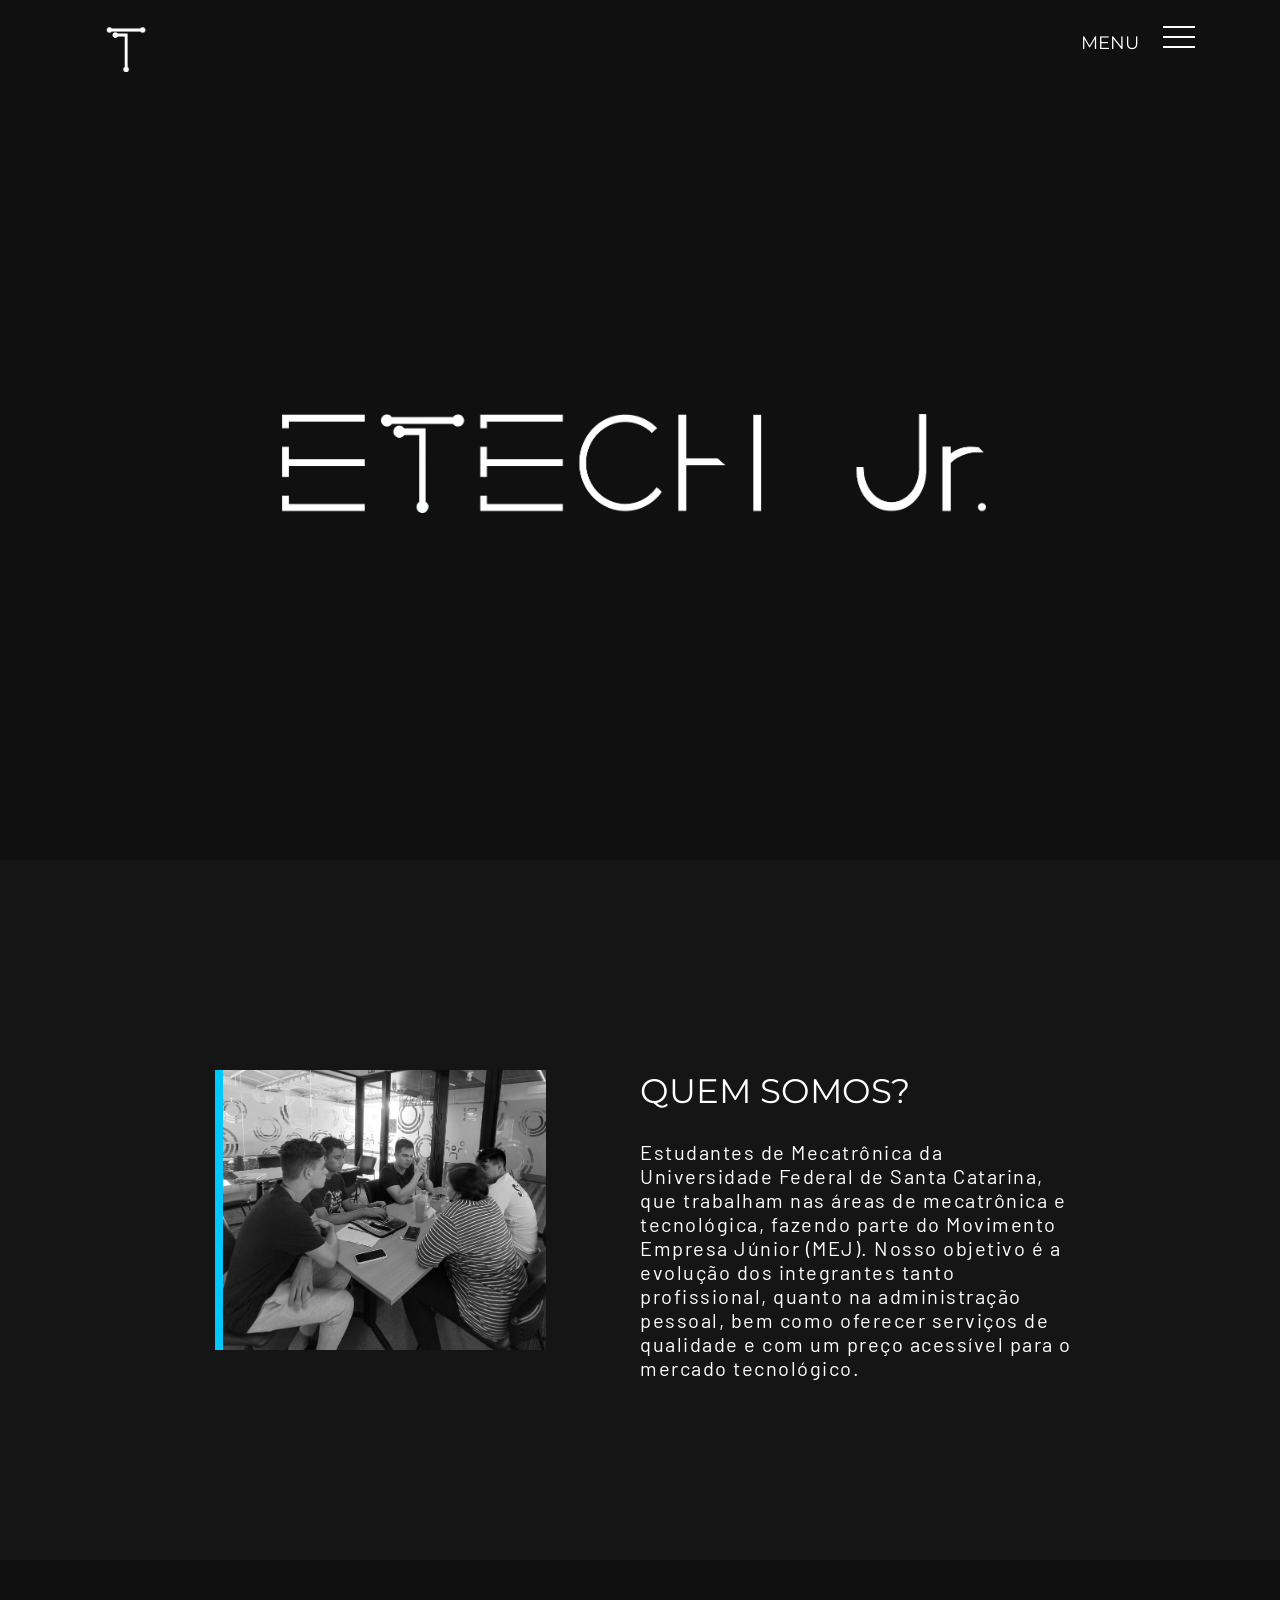
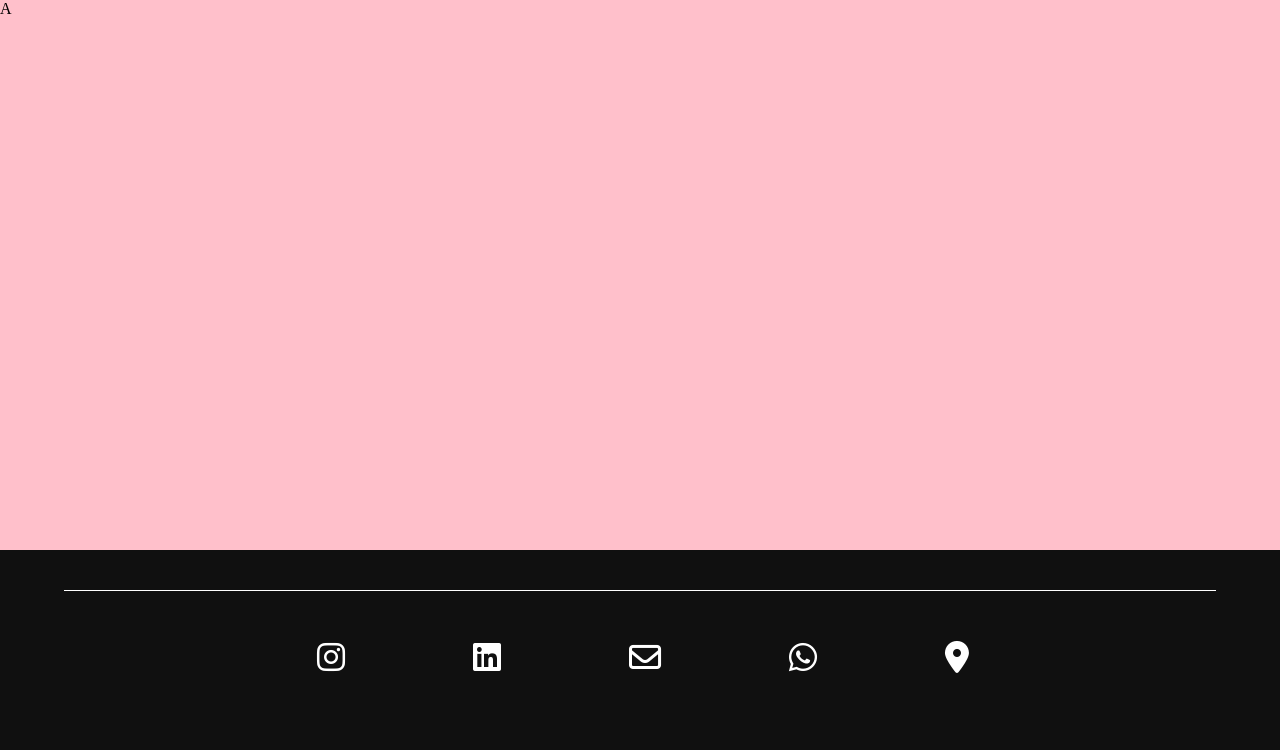
<file: site_etech/index.html>
<!DOCTYPE html>
<html lang="pt-br">
<!-- teste 1/3/2023 -->

<head>
  <meta charset="UTF-8">
  <meta http-equiv="X-UA-Compatible" content="IE=edge">
  <meta name="viewport" content="width=device-width, initial-scale=1.0">
  <title>ETECH Jr.</title>
  <link rel="stylesheet" href="css/style.css">
  <link rel="stylesheet" href="https://cdnjs.cloudflare.com/ajax/libs/font-awesome/6.3.0/css/all.min.css">
</head>

<body>
  <div class="cursor"></div>
  <header>
    <nav>
      <a class="logo" href="#">
        <image src="css/imagens/logo_t_branco.png" class="logo_t"></image>
      </a>
      <div class="menu">
        <a>MENU</a>
      </div>
      <div class="mobile-menu">
        <div class="line1"></div>
        <div class="line2"></div>
        <div class="line3"></div>
      </div>
      <ul class="nav-list">
        <li><a href="index.html">HOME</a></li>
        <li><a href="#">QUEM SOMOS?</a></li>
        <li><a href="servicos.html">SERVIÇOS</a></li>
        <li><a href="projetos.html">PROJETOS</a></li>
        <li><a href="mej.html">MEJ </a></li>
        <li><a href="contato.html">CONTATO</a></li>
      </ul>
    </nav>
    <script src="javascript/mobile-navbar.js"></script>
  </header>
  <main></main>
  <div class="logo_home">
    <img src="css/imagens/logo_etech_branco.png" class="logo_etech">
  </div>
  <div class="quem_somos">
    <div class="borda_azul"></div>
    <img src="css/imagens/foto_quem_somos.png" class="foto_quem_somos">
    <div>
      <p class="titulo_quem">QUEM SOMOS?</p>
      <p class="texto_quem">Estudantes de Mecatrônica da Universidade Federal de Santa Catarina, que trabalham nas áreas
        de mecatrônica e tecnológica, fazendo parte do Movimento Empresa Júnior (MEJ). Nosso objetivo é a evolução dos
        integrantes tanto profissional, quanto na administração pessoal, bem como oferecer serviços de qualidade e com
        um preço acessível para o mercado tecnológico.</p>
    </div>
  </div>
  <div class="servicos">
    <p>A</p>
  </div>
  <div class="rodape">
    <div>
      <p class="linha_rdp"></p>
    </div>
    <div class="icons">
      <a href="https://www.instagram.com/etechjr/" target="_blank">
        <i class="fa-brands fa-instagram fa-2x"></i>
      </a>
      <a href="https://www.linkedin.com/in/etech-jr-135b39240" target="_blank">
        <i class="fa-brands fa-linkedin fa-2x"></i>
      </a>
      <a href="contato.html">
        <i class="fa-regular fa-envelope fa-2x"></i>
      </a>
      <a href="contato.html">
        <i class="fa-brands fa-whatsapp fa-2x"></i>
      </a>
      <a href="contato.html">
        <i class="fa-solid fa-location-dot fa-2x"></i>
      </a>
    </div>
  </div>
</body>

</html>
</file>
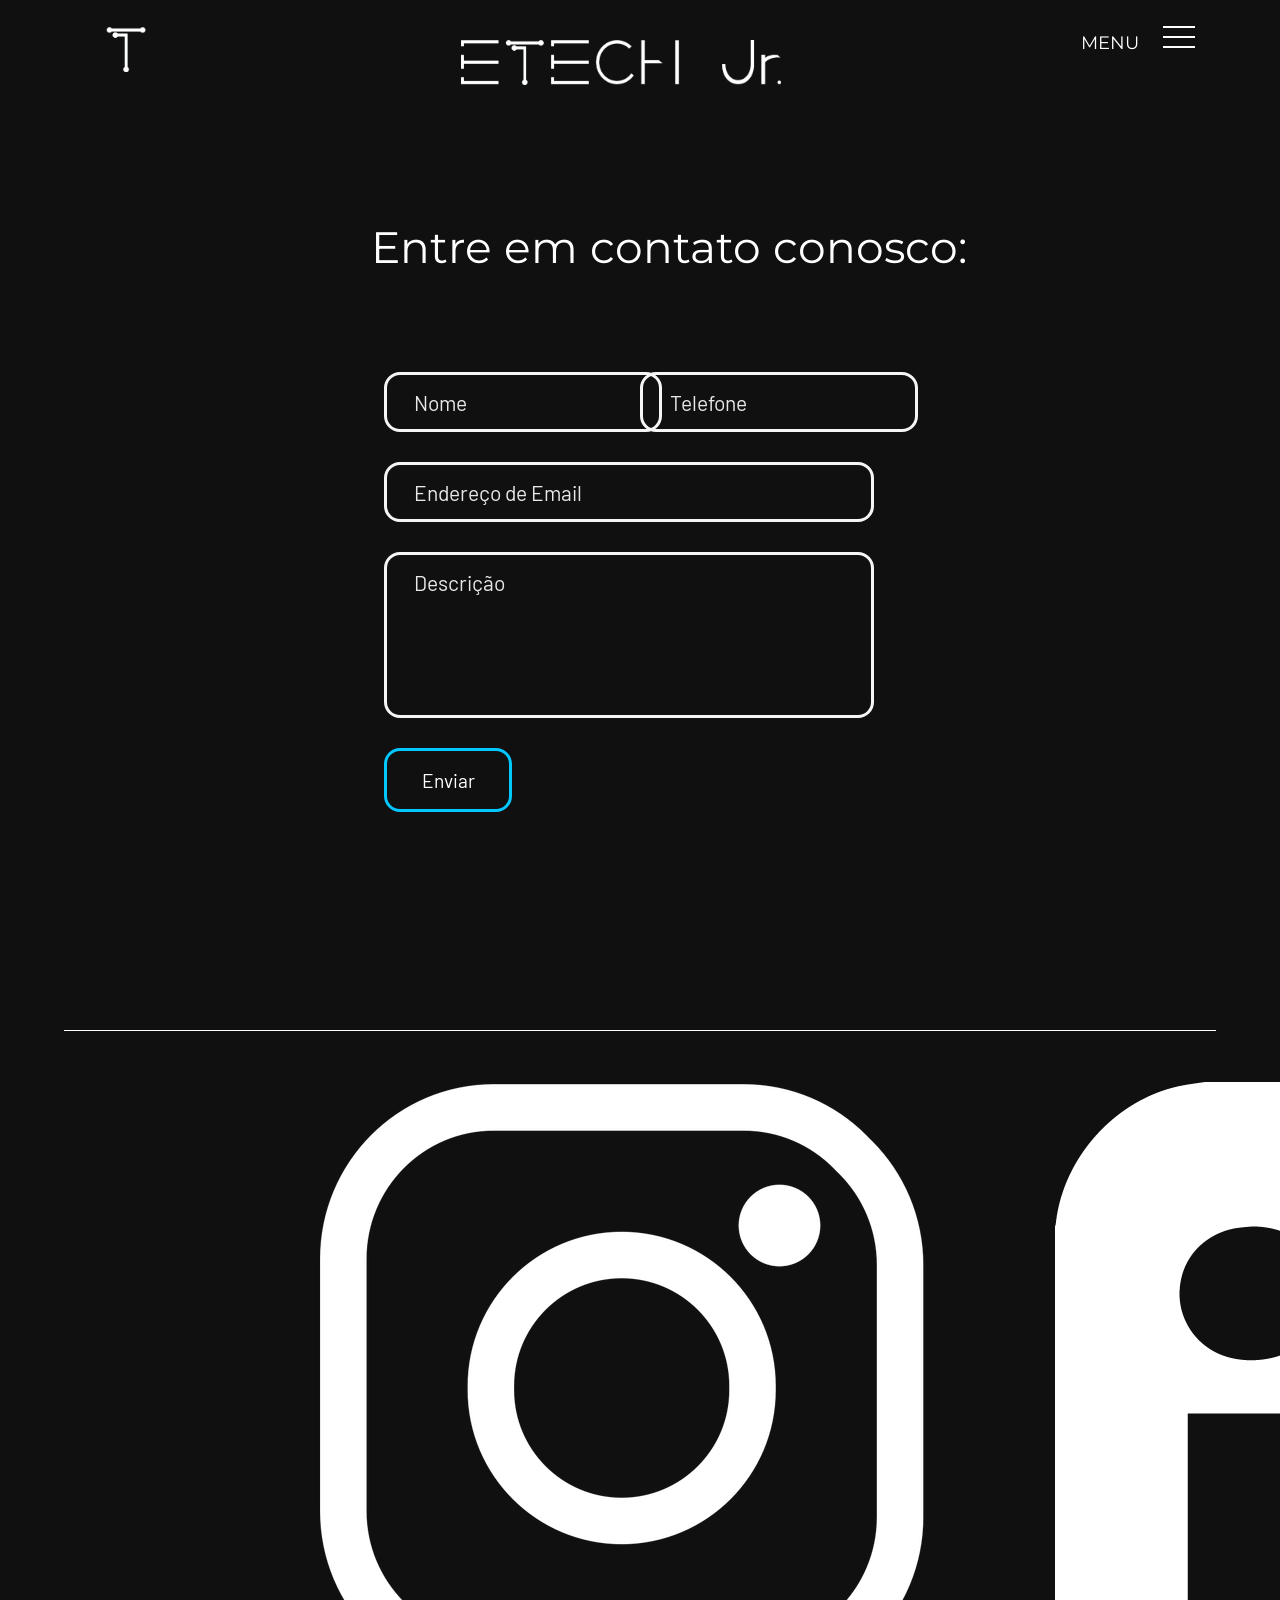
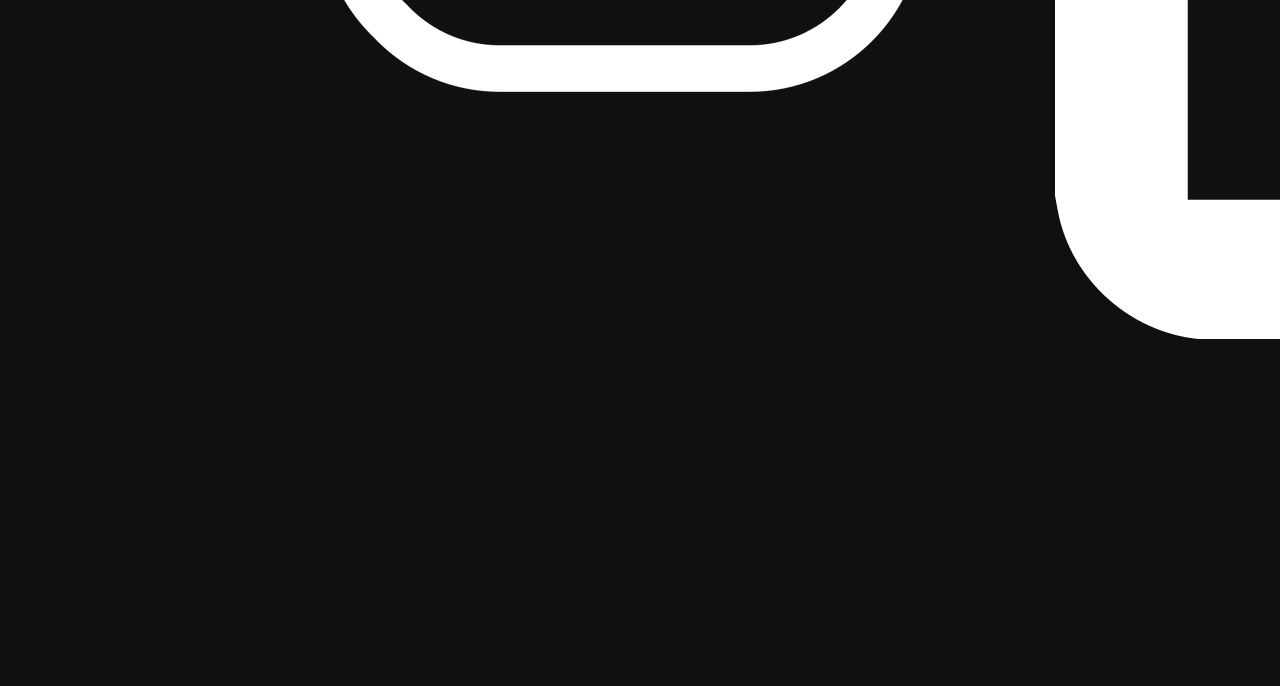
<file: site_etech/contato.html>
<!DOCTYPE html>
<html lang="pt-br">

<head>
  <meta charset="UTF-8">
  <meta http-equiv="X-UA-Compatible" content="IE=edge">
  <meta name="viewport" content="width=device-width, initial-scale=1.0">
  <title>ETECH Jr. Contato</title>
  <link rel="stylesheet" href="css/style.css">
  <link rel="stylesheet" href="css/style_ctt.css">
</head>

<body>
  <header>
    <nav>
      <a class="logo" href="#">
        <image src="css/imagens/logo_t_branco.png" class="logo_t"></image>
      </a>
      <div class="menu">
        <a href="#" class="menu">MENU</a>
      </div>
      <div class="mobile-menu">
        <div class="line1"></div>
        <div class="line2"></div>
        <div class="line3"></div>
      </div>
      <ul class="nav-list">
        <li><a href="index.html">HOME</a></li>
        <li><a href="index.html">QUEM SOMOS?</a></li>
        <li><a href="servicos.html">SERVIÇOS</a></li>
        <li><a href="projetos.html">PROJETOS</a></li>
        <li><a href="contato.html">CONTATO</a></li>
        <li><a href="mej.html">MEJ</a></li>
      </ul>
    </nav>
    <script src="javascript/mobile-navbar.js"></script>
  </header>
  <div class="logo_ctt">
    <img src="css/imagens/logo_etech_branco.png" class="logo_etech_ctt">
  </div>
  <div class="txt_ctt">
    <p class="fonte_ctt">Entre em contato conosco:</p>
  </div>
  <form action="https://api.staticforms.xyz/submit" method="post">
    <input type="hidden" name="accessKey" value="bb11beec-798d-4bca-a787-6d271ee4ebfc">
    <div class="input-group1">
      <input type="text" />
      <label>Nome</label>
    </div>
    <div class="input-group2">
      <input type="text" />
      <label>Telefone</label>
    </div>
    <div class="input-group3">
      <input class="ipt3" type="text" />
      <label>Endereço de Email</label>
    </div>
    <div class="input-group4">
      <input class="ipt4" type="text" />
      <label>Descrição</label>
    </div>
    <input type="hidden" name="redirectTo" value="" http://127.0.0.1:5500/index.html>
    <input type="submit" class="submit_btt" value="Enviar" />
  </form>

  <div class="rodape_ctt">
    <div>
      <p class="linha_rdp"></p>
    </div>
    <div class="icons">
      <a href="https://www.instagram.com/etechjr/" target="_blank">
        <img src="css/imagens/ig_icon.png" class="ig_icon">
      </a>
      <a href="https://www.linkedin.com/in/etech-jr-135b39240" target="_blank">
        <img src="css/imagens/li_icon.png" class="li_icon">
      </a>
      <a href="contato.html">
        <img src="css/imagens/email_icon.png" class="email_icon">
      </a>
      <a href="contato.html">
        <img src="css/imagens/wpp_icon.png" class="wpp_icon">
      </a>
      <a href="contato.html">
        <img src="css/imagens/loc_icon.png" class="loc_icon">
      </a>
    </div>
  </div>
</body>

</html>
</file>
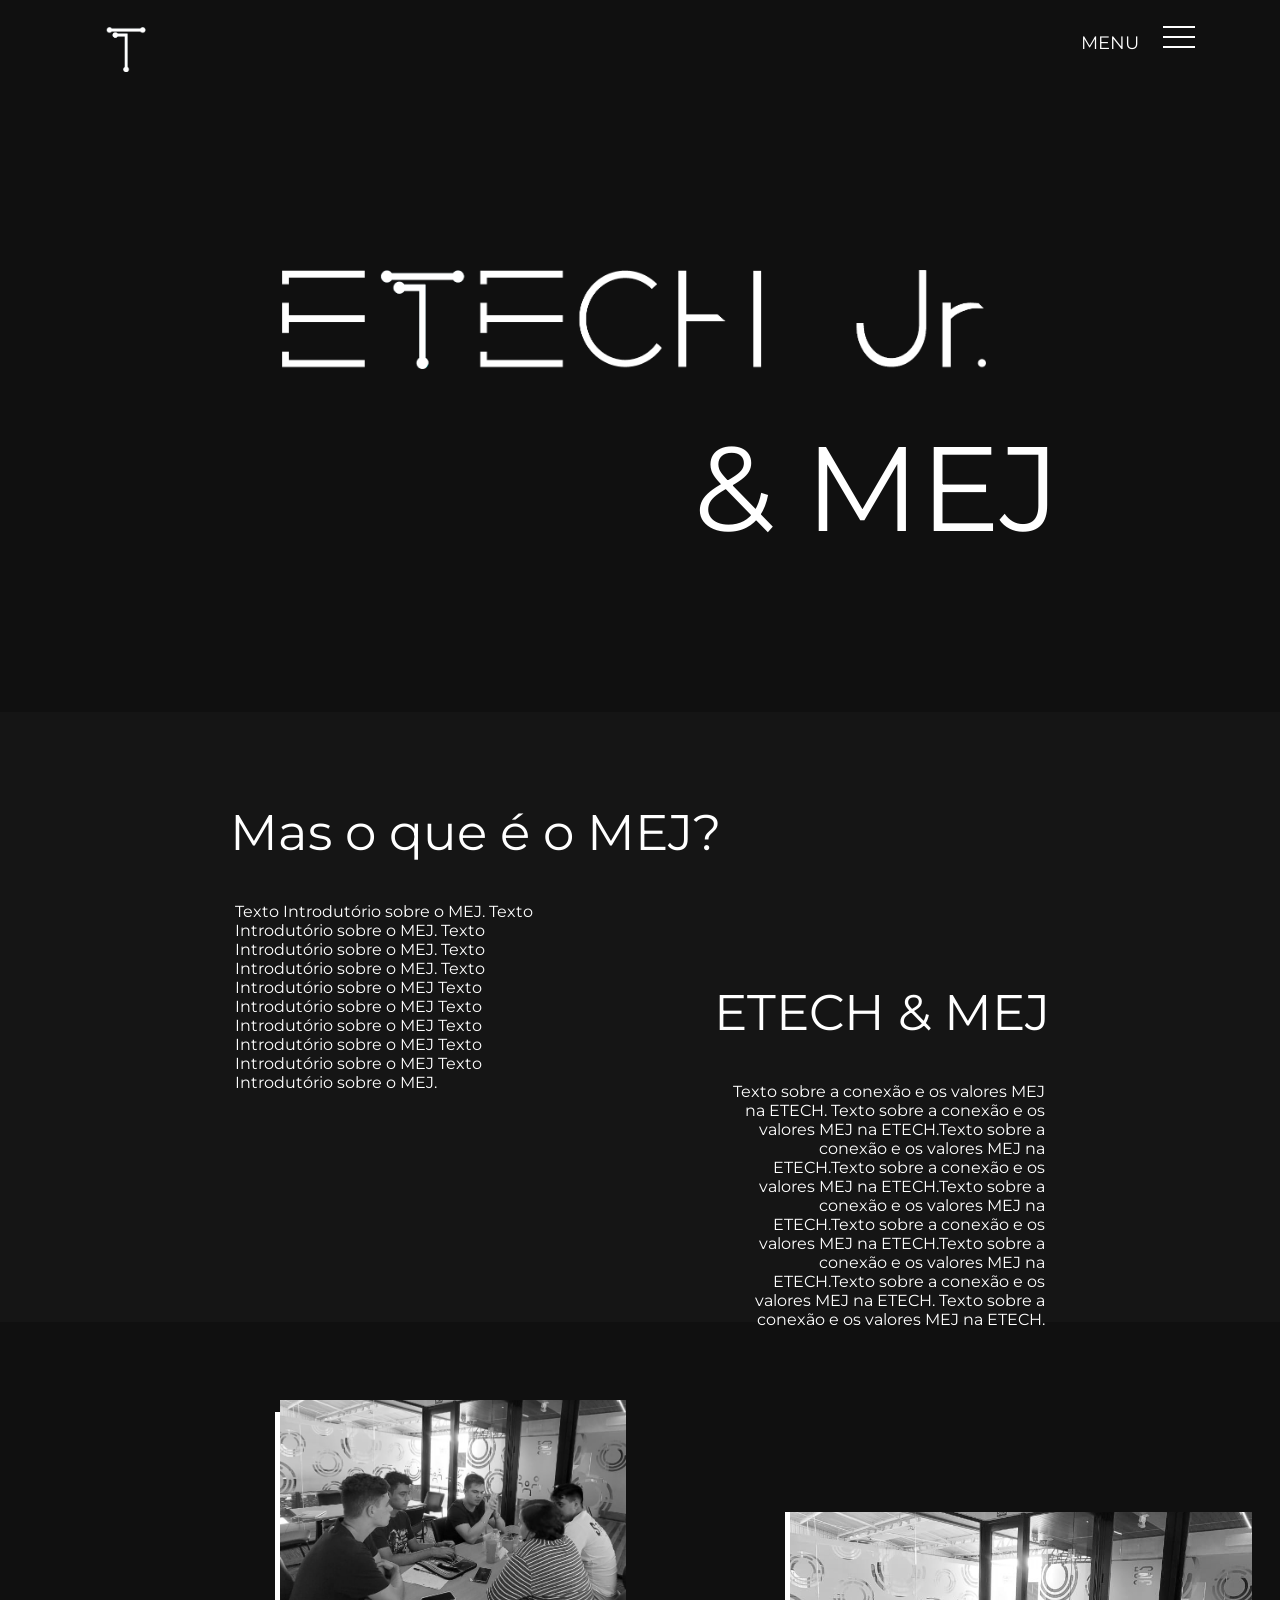
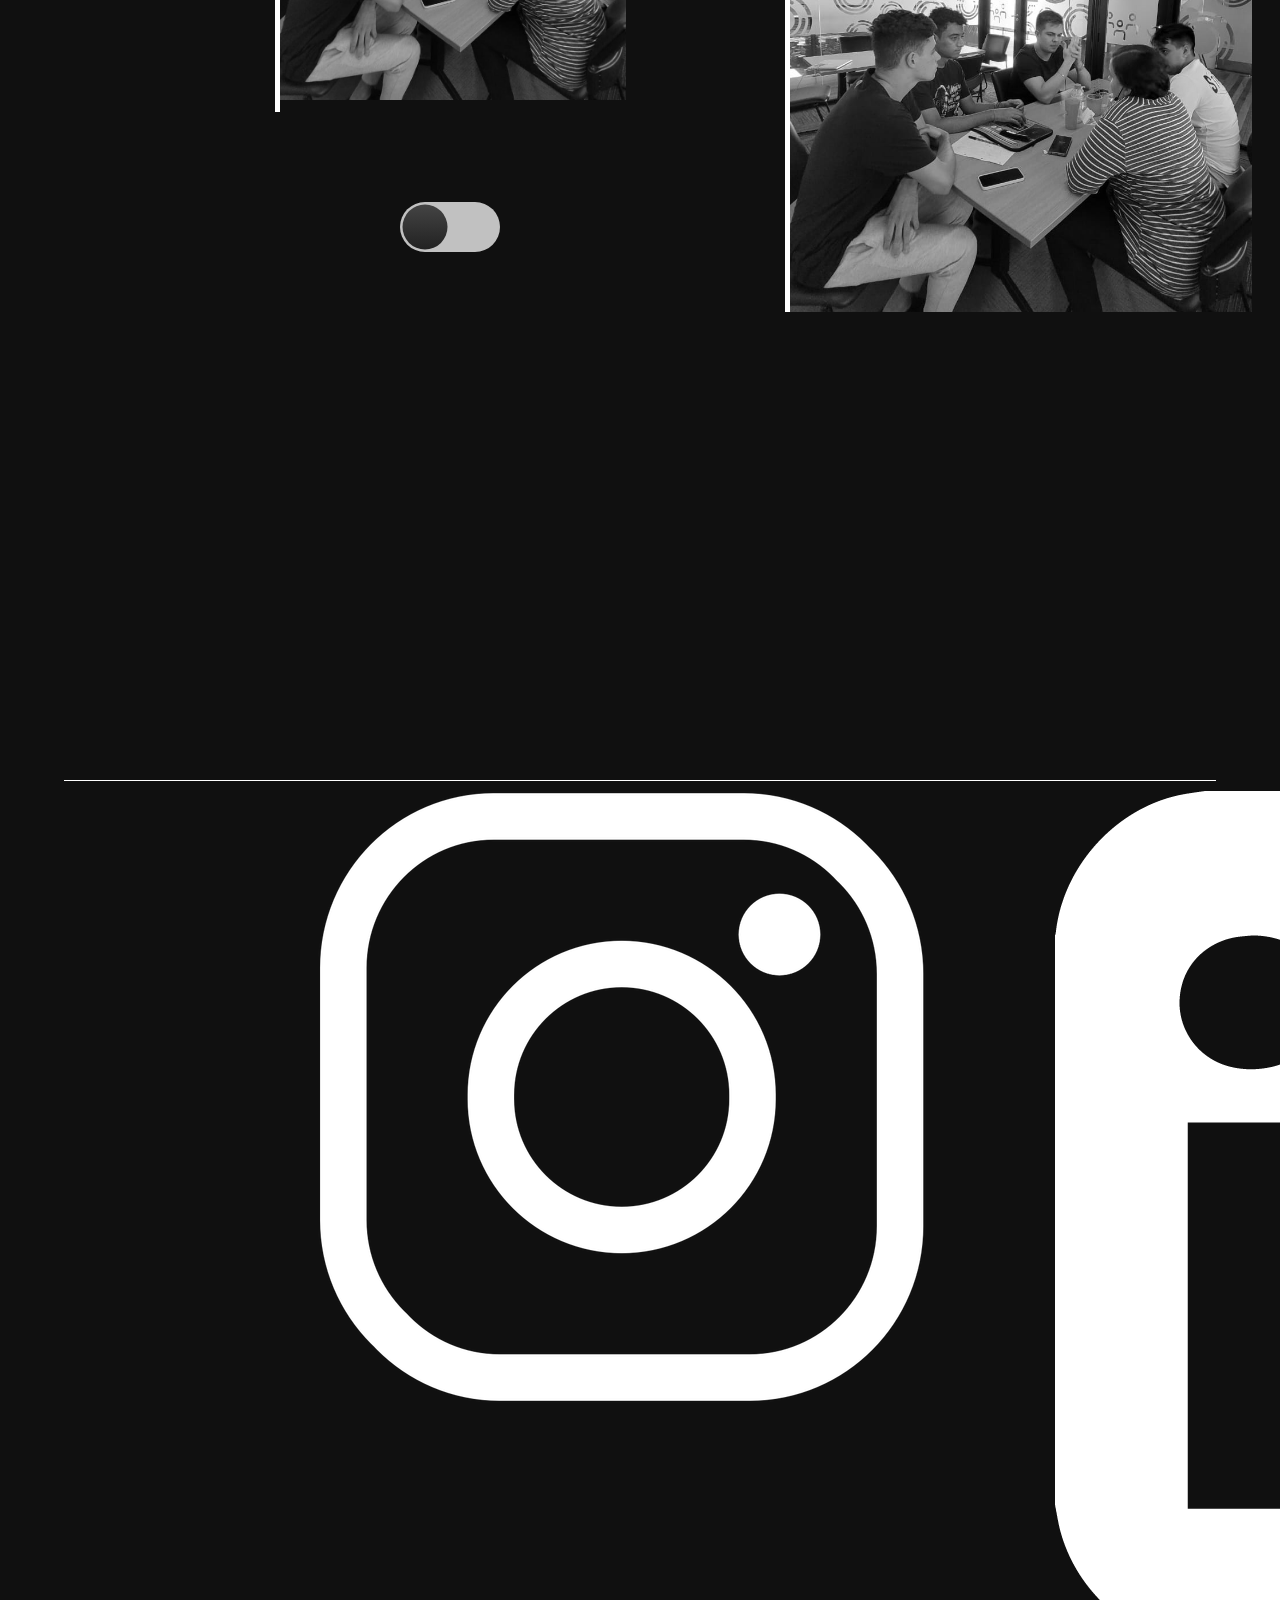
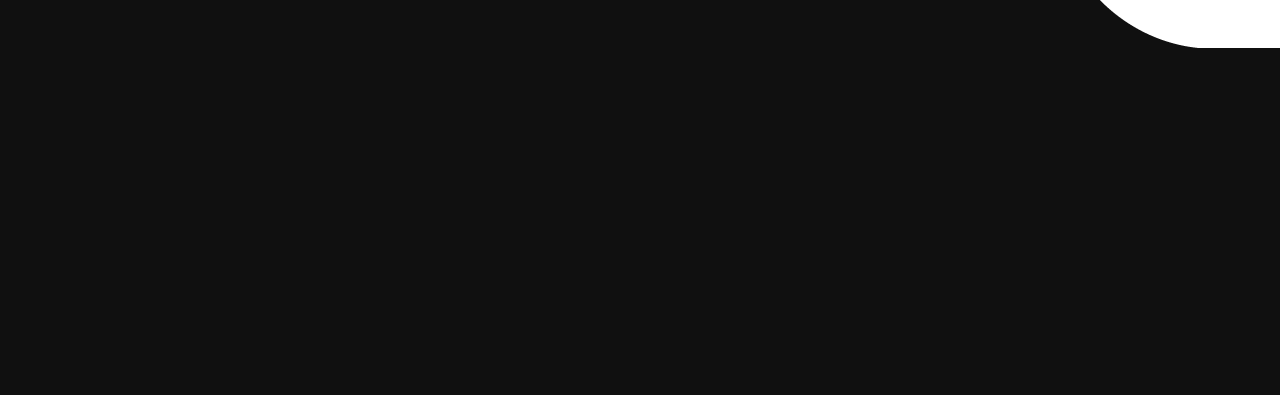
<file: site_etech/mej.html>
<!DOCTYPE html>
<html lang="pt-br">

<head>
  <meta charset="UTF-8">
  <meta http-equiv="X-UA-Compatible" content="IE=edge">
  <meta name="viewport" content="width=device-width, initial-scale=1.0">
  <title>ETECH Jr. & MEJ</title>
  <link rel="stylesheet" href="css/style.css">
  <link rel="stylesheet" href="css/style_mej.css">
</head>

<body>
  <header>
    <nav>
      <a class="logo" href="#">
        <image src="css/imagens/logo_t_branco.png" class="logo_t"></image>
      </a>
      <div class="menu">
        <a href="#" class="menu">MENU</a>
      </div>
      <div class="mobile-menu">
        <div class="line1"></div>
        <div class="line2"></div>
        <div class="line3"></div>
      </div>
      <ul class="nav-list">
        <li><a href="index.html">HOME</a></li>
        <li><a href="index.html">QUEM SOMOS?</a></li>
        <li><a href="servicos.html">SERVIÇOS</a></li>
        <li><a href="projetos.html">PROJETOS</a></li>
        <li><a href="contato.html">CONTATO</a></li>
        <li><a href="mej.html">MEJ</a></li>
      </ul>
    </nav>
    <script src="javascript/mobile-navbar.js"></script>
  </header>
  <div class="logo_home2">
    <img src="css/imagens/logo_etech_branco.png" class="logo_etech2">
  </div>
  <p class="meji">& MEJ</p>
  <div class="bloco_texto">
    <p class="titulo1_mej">Mas o que é o MEJ?</p>
    <p class="texto1_mej">Texto Introdutório sobre o MEJ. Texto Introdutório sobre o MEJ. Texto Introdutório sobre o
      MEJ. Texto Introdutório sobre o MEJ. Texto Introdutório sobre o MEJ Texto Introdutório sobre o MEJ Texto
      Introdutório sobre o MEJ Texto Introdutório sobre o MEJ Texto Introdutório sobre o MEJ Texto Introdutório sobre o
      MEJ.</p>
    <p class="titulo2_mej">ETECH & MEJ</p>
    <p class="texto2_mej">Texto sobre a conexão e os valores MEJ na ETECH.
      Texto sobre a conexão e os valores MEJ na ETECH.Texto sobre a conexão e os valores MEJ na ETECH.Texto sobre a
      conexão e os valores MEJ na ETECH.Texto sobre a conexão e os valores MEJ na ETECH.Texto sobre a conexão e os
      valores MEJ na ETECH.Texto sobre a conexão e os valores MEJ na ETECH.Texto sobre a conexão e os valores MEJ na
      ETECH.
      Texto sobre a conexão e os valores MEJ na ETECH.</p>
  </div>
  <div id="toggle">
    <i class="indicator"></i>
  </div>
  <script>
    const toggle = document.getElementById('toggle');
    const foto1 = document.getElementById('foto_mej');
    const foto2 = document.getElementById('foto_mej2');
    const barra1 = document.getElementsByClassName('bord_azul');
    const barra2 = document.getElementsByClassName('bord_azul2');
    toggle.onclick = function () {
      toggle.classList.toggle('active');
      foto_mej.classList.toggle('active');
      foto_mej2.classList.toggle('active');
      bord_azul.classList.toggle('active');
      bord_azul2.classList.toggle('active');
    }
  </script>
  <div>
    <div id="bord_azul"></div>
    <img src="css/imagens/foto_quem_somos.png" id="foto_mej">
  </div>
  <div>
    <div id="bord_azul2"></div>
    <img src="css/imagens/foto_quem_somos.png" id="foto_mej2">
  </div>


  <div class="rodape_mej">
    <div>
      <p class="linha_rdp_mej"></p>
    </div>
    <div class="icons">
      <a href="https://www.instagram.com/etechjr/" target="_blank">
        <img src="css/imagens/ig_icon.png" class="ig_icon">
      </a>
      <a href="https://www.linkedin.com/in/etech-jr-135b39240" target="_blank">
        <img src="css/imagens/li_icon.png" class="li_icon">
      </a>
      <a href="contato.html">
        <img src="css/imagens/email_icon.png" class="email_icon">
      </a>
      <a href="contato.html">
        <img src="css/imagens/wpp_icon.png" class="wpp_icon">
      </a>
      <a href="contato.html">
        <img src="css/imagens/loc_icon.png" class="loc_icon">
      </a>
    </div>
  </div>
</body>

</html>
</file>
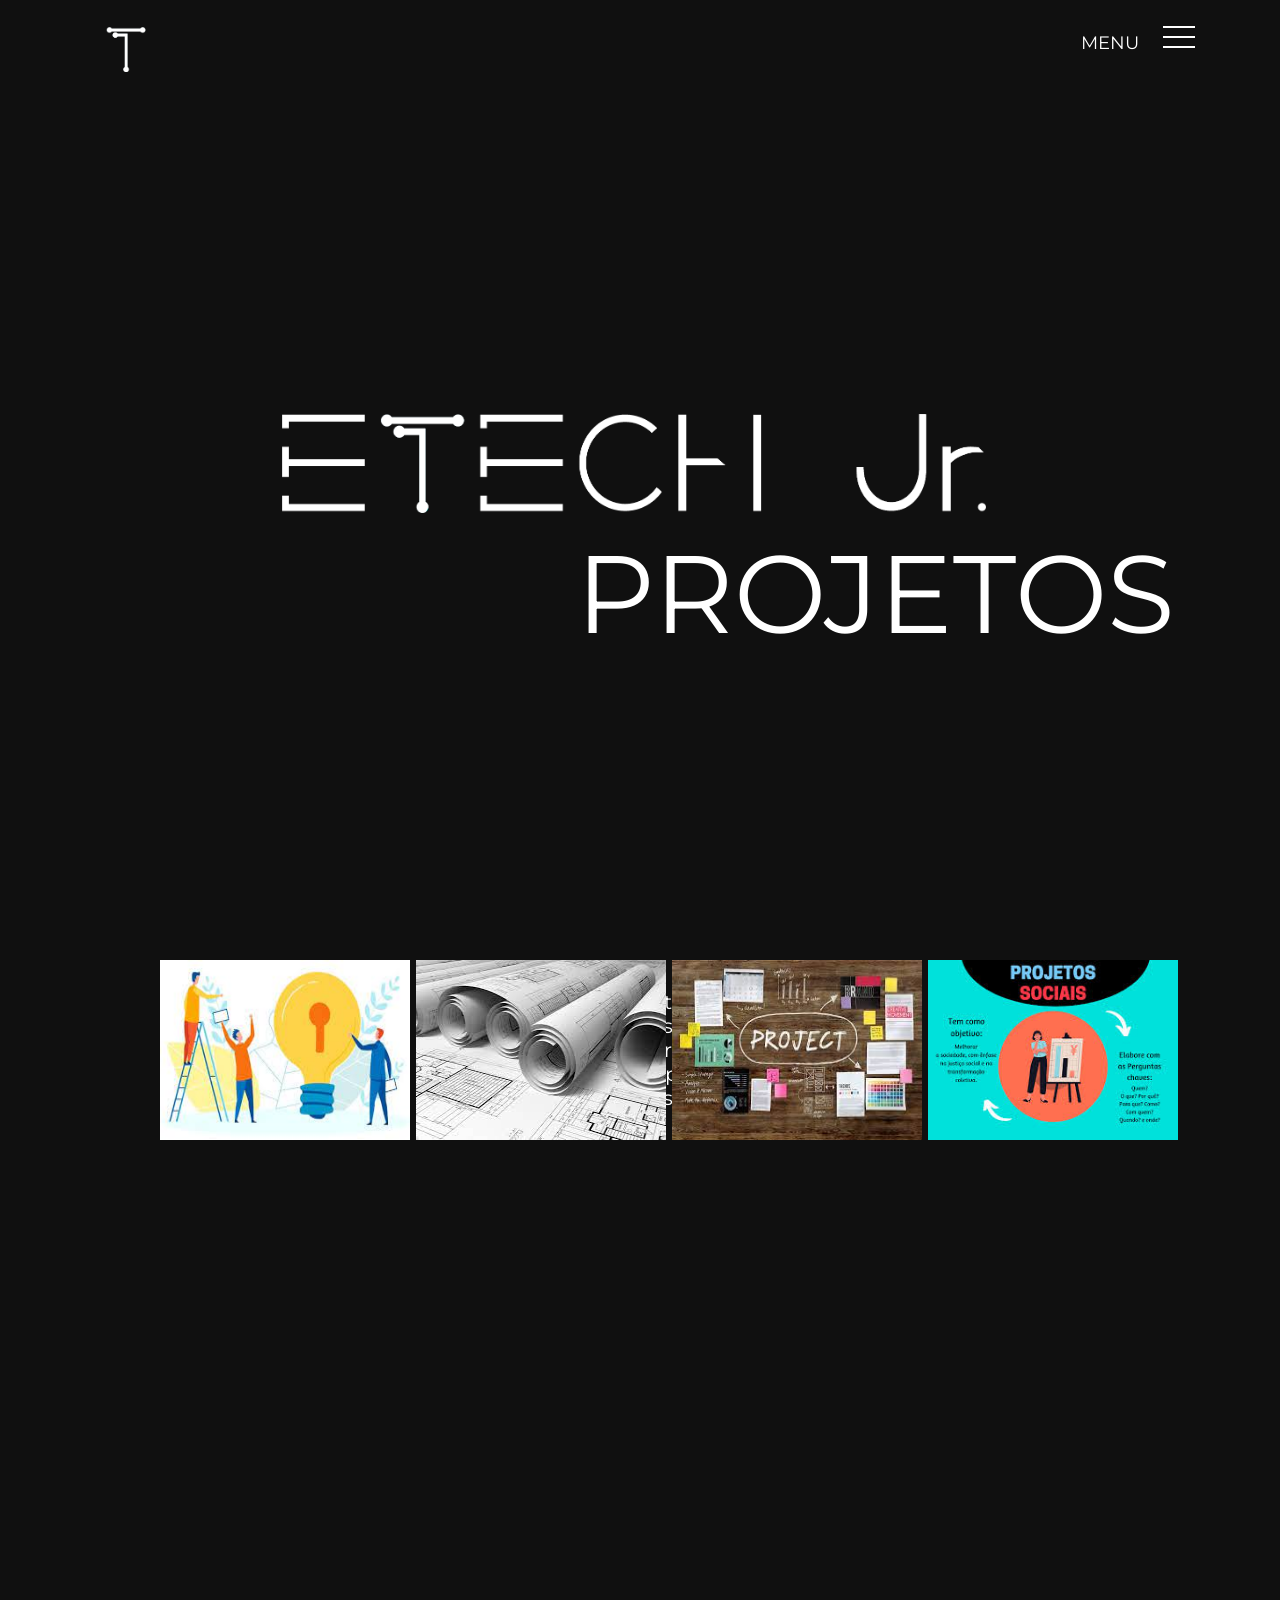
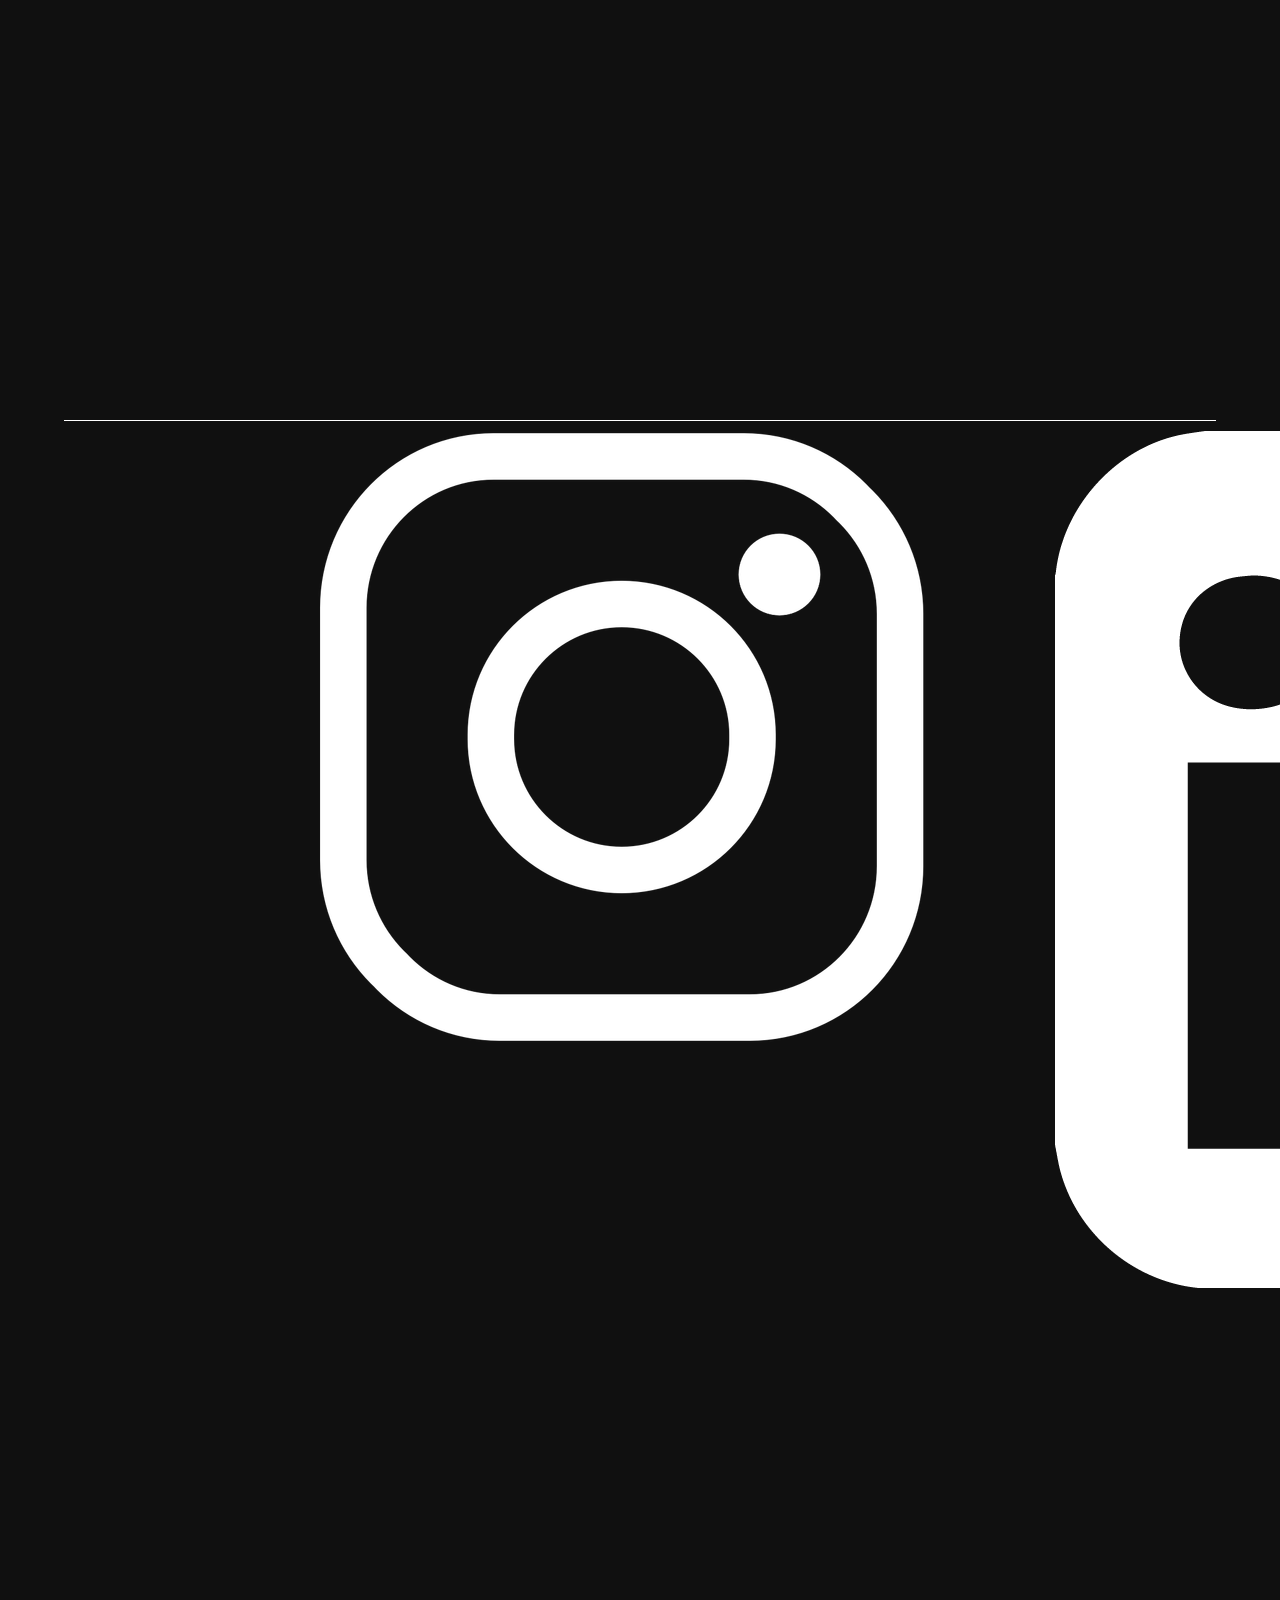
<file: site_etech/projetos.html>
<!DOCTYPE html>
<html lang="pt-br">

<head>
  <meta charset="UTF-8">
  <meta http-equiv="X-UA-Compatible" content="IE=edge">
  <meta name="viewport" content="width=device-width, initial-scale=1.0">
  <title>ETECH Jr. Projetos</title>
  <link rel="stylesheet" href="css/style.css">
  <link rel="stylesheet" href="css/style_projetos.css">
</head>

<body>
  <header>
    <nav>
      <a class="logo" href="#">
        <image src="css/imagens/logo_t_branco.png" class="logo_t"></image>
      </a>
      <div class="menu">
        <a href="#" class="menu">MENU</a>
      </div>
      <div class="mobile-menu">
        <div class="line1"></div>
        <div class="line2"></div>
        <div class="line3"></div>
      </div>
      <ul class="nav-list">
        <li><a href="index.html">HOME</a></li>
        <li><a href="index.html">QUEM SOMOS?</a></li>
        <li><a href="servicos.html">SERVIÇOS</a></li>
        <li><a href="projetos.html">PROJETOS</a></li>
        <li><a href="contato.html">CONTATO</a></li>
        <li><a href="mej.html">MEJ</a></li>
      </ul>
    </nav>
    <script src="javascript/mobile-navbar.js"></script>
  </header>
  <div class="logo_home">
    <img src="css/imagens/logo_etech_branco.png" class="logo_etech">
    <p class="projetos_home">PROJETOS</p>
  </div>
  <div class="intro_div">
    <p class="intro_texto">Clique em uma foto e conheça um pouco mais sobre os principais projetos desenvolvidos por
      nossa empresa</p>
    <p class="linha_intro"></p>
  </div>
  <div>
    <div id="toggle1">
      <img src="css/imagens/projeto_1.jpg" id="ft1">
    </div>
    <div id="toggle2">
      <img src="css/imagens/projeto_2.jpg" id="ft2">
    </div>
    <div id="toggle3">
      <img src="css/imagens/projeto_3.jpg" id="ft3">
    </div>
    <div id="toggle4">
      <img src="css/imagens/projeto_4.jpg" id="ft4">
    </div>
  </div>

  <div>
    <img src="css/imagens/projeto_1.jpg" id="foto_1">
    <p id="txt1">Texto projeto 1, Texto projeto 1, Texto projeto 1, Texto projeto 1, Texto projeto 1, Texto projeto 1
      Texto projeto 1, Texto projeto 1, Texto projeto 1, Texto projeto 1, Texto projeto 1, Texto projeto 1
    </p>
    <img src="css/imagens/projeto_2.jpg" id="foto_2">
    <p id="txt2">Texto projeto 2 Texto projeto 2 Texto projeto 2 Texto projeto 2Texto projeto 2Texto projeto 2Texto
      projeto 2Texto projeto 2Texto projeto 2 Texto projeto 2 Texto projeto 2 Texto projeto 2
    </p>
    <img src="css/imagens/projeto_3.jpg" id="foto_3">
    <p id="txt3">Texto projeto 3, Texto projeto 3, Texto projeto 3, Texto projeto 3, Texto projeto 3, Texto projeto 3,
      Texto projeto 3, Texto projeto 3, Texto projeto 3, Texto projeto 3, Texto projeto 3,
    </p>
    <img src="css/imagens/projeto_4.jpg" id="foto_4">
    <p id="txt4">Texto projeto 4, Texto projeto 4, Texto projeto 4, Texto projeto 4, Texto projeto 4, Texto projeto 4,
      Texto projeto 4, Texto projeto 4, Texto projeto 4, Texto projeto 4, Texto projeto 4,
    </p>
  </div>
  <script>
    const toggle_1 = document.getElementById('toggle1');
    const toggle_2 = document.getElementById('toggle2');
    const toggle_3 = document.getElementById('toggle3');
    const toggle_4 = document.getElementById('toggle4');
    var fto1 = document.getElementById("foto_1");
    var text1 = document.getElementById("txt1");
    var fto2 = document.getElementById("foto_2");
    var text2 = document.getElementById("txt2");
    var fto3 = document.getElementById("foto_3");
    var text3 = document.getElementById("txt3");
    var fto4 = document.getElementById("foto_4");
    var text4 = document.getElementById("txt4");
    toggle_1.onclick = function () {
      toggle1.classList.toggle('active');
      ft1.classList.toggle('active');
      toggle2.classList.remove('active');
      ft2.classList.remove('active');
      toggle3.classList.remove('active');
      ft3.classList.remove('active');
      toggle4.classList.remove('active');
      ft4.classList.remove('active');
      fto1.style.display = "block";
      text1.style.display = "block";
      fto2.style.display = "none";
      text2.style.display = "none";
      fto3.style.display = "none";
      text3.style.display = "none";
      fto4.style.display = "none";
      text4.style.display = "none";
    }
    toggle_2.onclick = function () {
      toggle2.classList.toggle('active');
      ft2.classList.toggle('active');
      toggle1.classList.remove('active');
      ft1.classList.remove('active');
      toggle3.classList.remove('active');
      ft3.classList.remove('active');
      toggle4.classList.remove('active');
      ft4.classList.remove('active');
      fto2.style.display = "block";
      text2.style.display = "block";
      fto1.style.display = "none";
      text1.style.display = "none";
      fto3.style.display = "none";
      text3.style.display = "none";
      fto4.style.display = "none";
      text4.style.display = "none";
    }
    toggle_3.onclick = function () {
      toggle3.classList.toggle('active');
      ft3.classList.toggle('active');
      toggle2.classList.remove('active');
      ft2.classList.remove('active');
      toggle1.classList.remove('active');
      ft1.classList.remove('active');
      toggle4.classList.remove('active');
      ft4.classList.remove('active');
      fto3.style.display = "block";
      text3.style.display = "block";
      fto2.style.display = "none";
      text2.style.display = "none";
      fto1.style.display = "none";
      text1.style.display = "none";
      fto4.style.display = "none";
      text4.style.display = "none";
    }
    toggle_4.onclick = function () {
      toggle4.classList.toggle('active');
      ft4.classList.toggle('active');
      toggle2.classList.remove('active');
      ft2.classList.remove('active');
      toggle3.classList.remove('active');
      ft3.classList.remove('active');
      toggle1.classList.remove('active');
      ft1.classList.remove('active');
      fto4.style.display = "block";
      text4.style.display = "block";
      fto2.style.display = "none";
      text2.style.display = "none";
      fto3.style.display = "none";
      text3.style.display = "none";
      fto1.style.display = "none";
      text1.style.display = "none";
    }
  </script>

  <div class="rodape_projetos">
    <div>
      <p class="linha_rdp_projetos"></p>
    </div>
    <div class="icons">
      <a href="https://www.instagram.com/etechjr/" target="_blank">
        <img src="css/imagens/ig_icon.png" class="ig_icon">
      </a>
      <a href="https://www.linkedin.com/in/etech-jr-135b39240" target="_blank">
        <img src="css/imagens/li_icon.png" class="li_icon">
      </a>
      <a href="contato.html">
        <img src="css/imagens/email_icon.png" class="email_icon">
      </a>
      <a href="contato.html">
        <img src="css/imagens/wpp_icon.png" class="wpp_icon">
      </a>
      <a href="contato.html">
        <img src="css/imagens/loc_icon.png" class="loc_icon">
      </a>
    </div>
  </div>
</body>

</html>
</file>
<file: site_etech/css/style.css>
@import url('https://fonts.googleapis.com/css2?family=Montserrat:wght@500&display=swap');
@import url('https://fonts.googleapis.com/css2?family=Barlow:wght@300&display=swap');

* {
  margin: 0;
  padding: 0;
}

body {
  background-color: #101010;
}

/*---- Menu -------*/

a {
  color: #fff;
  text-decoration: none;
}

a:hover {
  opacity: 0.9;
}

img.logo_t {
  position: absolute;
  top: 3%;
  left: 8%;
  height: 5vh;
}

div.menu {
  font-family: 'Montserrat', sans-serif;
  position: absolute;
  font-size: 18px;
  height: 22px;
  top: 3.5%;
  right: 11%;
  color: white;
}


nav {
  display: flex;
  padding-right: 100px;
  justify-content: space-between;
  align-items: center;
  font-family: 'Barlow', sans-serif;
  background: #101010;
  height: 8vh;
  font-size: 22px;
}

main {
  background: #101010;
  background-size: cover;
  height: 92vh;
}

.nav-list {
  list-style: none;
  display: flex;
}

.nav-list li {
  letter-spacing: 1.5px;
  margin-left: 32px;
}

.mobile-menu {
  display: none;
  position: absolute;
  top: 2%;
  right: 6%;
  cursor: pointer;
}

.mobile-menu div {
  width: 32px;
  height: 2px;
  background: #fff;
  margin: 8px;
  transition: 0.3s;
}

@media (max-width: 99999999px) {

  body {
    overflow-x: hidden;
  }

  .nav-list {
    position: absolute;
    z-index: 1;
    text-align: center;
    display: none;
    top: 8vh;
    right: 75px;
    background: #101010;
    width: 11vw;
    height: 70vh;
    flex-direction: column;
    align-items: center;
    justify-content: space-around;
    transform: translateX(100%);
    transition: transform 0.3s ease-in-out;
  }

  .nav-list li {
    margin-left: 0;
    opacity: 0;
  }

  .mobile-menu {
    display: block;
  }

}

.nav-list.active {
  display: flex;
  transform: translateX(0);
}

@keyframes navLinkFade {
  from {
    opacity: 0;
    transform: translateX(50px);
  }

  to {
    opacity: 1;
    transform: translateX(0);
  }
}

.mobile-menu.active .line1 {
  transform: rotate(-45deg) translate(-8px, 8px);
}

.mobile-menu.active .line2 {
  opacity: 0;
}

.mobile-menu.active .line3 {
  transform: rotate(45deg) translate(-5px, -7px);
}

li:after {
  display: block;
  content: '';
  border-bottom: solid 1px #00c7ff;
  padding-bottom: 4px;
  transform: scaleX(0);
  transition: transform 300ms ease-in-out;
}

li:hover:after {
  transform: scaleX(1);
}

/*----Logo Central----------*/

div.logo_home {
  width: 100%;
  position: absolute;
  top: 46%;
  margin-bottom: 0;
}

img.logo_etech {
  width: 55%;
  margin-left: 22%;
}

/*------ QUEM SOMOS? ----------------*/

div.quem_somos {
  background-color: #151515;
  position: relative;
  height: 700px;
  top: -40px;
}

div.borda_azul {
  height: 280px;
  position: relative;
  top: 210px;
  left: calc(24.6% - 100px);
  width: 10px;
  background-color: #00c7ff;
}

img.foto_quem_somos {
  position: absolute;
  height: 280px;
  top: 210px;
  margin-left: calc(25.2% - 100px);
  filter: grayscale(100%);
}

p.titulo_quem {
  position: absolute;
  color: white;
  height: 280px;
  top: 210px;
  margin-left: 50%;
  font-size: 34px;
  font-family: 'Montserrat', sans-serif;
}

p.texto_quem {
  position: absolute;
  color: white;
  height: 270px;
  top: 280px;
  margin-left: 50%;
  margin-right: 16%;
  font-size: 20px;
  letter-spacing: 1.5px;
  font-family: 'Barlow', sans-serif;
}

/*-------------- Scroll Bar -------------*/
::-webkit-scrollbar {
  width: 13px;
}

::-webkit-scrollbar-track {
  background: #101010;
  transition: background-color 2s;
}

::-webkit-scrollbar-thumb {
  background: white;
  border-radius: 12px;
}

::-webkit-scrollbar-thumb:hover {
  background: #00c7ff;
}

/*--------- Servicos ----------*/

div.servicos {
  height: 550px;
  background-color: pink;
}

/*--------- RODAPE ----------*/

div.rodape {
  height: 160px;
}

p.linha_rdp {
  position: relative;
  width: 90%;
  left: 5%;
  margin-block: 40px;
  background-color: white;
  height: 1px;
}

div.icons {
  margin-top: 50px;
  width: 100%;
  margin-inline: calc(25.2% - 70px);
  display: flex;
}

.icons a {
  padding-inline: 5%;

}

/* Tabletes : 481 - 768 --------- */
@media (max-width: 768px) {

  /* Menu ------------- */

  img.logo_t {
    display: none;
  }

  nav {
    padding-right: 50px;
    padding-top: 10px;
  }

  .nav-list {
    right: 0px;
    width: 100%;
  }

  div.menu {
    display: none;
  }

  div.logo_home {
    width: 100%;
    position: absolute;
    top: 340px;
    margin-bottom: 0;
  }

  img.logo_etech {
    width: 75%;
    margin-left: 13%;
  }

  /* Quem Somos -------- */

  div.quem_somos {
    height: 650px;
    width: 100%;
    text-align: center;
  }

  div.borda_azul {
    display: none;
  }

  img.foto_quem_somos {
    height: 250px;
    top: 340px;
    margin: 0%;
    position: relative;
  }

  p.titulo_quem {
    top: 75px;
    width: 100%;
    margin-left: 0%;
    text-align: center;
    font-size: 25px;
  }

  p.texto_quem {
    top: 140px;
    margin-left: 0%;
    width: 70%;
    padding-inline: 15%;
    text-align: center;
    font-size: 14px;
  }

  /* Barra de scroll */

  ::-webkit-scrollbar {
    width: 11px;
  }

  /* Rodapé ----------- */

  div.icons {
    width: 100%;
    margin-inline: calc(25.2% - 70px);
    display: flex;
  }

  .icons a {
    padding-inline: 5%;
  }
}

/* Celulares : 320 - 480 --------- */
@media (max-width: 480px) {

  /* Quem Somos -------- */

  div.quem_somos {
    height: 620px;
  }

  img.foto_quem_somos {
    height: 28%;
    top: 370px;
  }

  p.texto_quem {
    font-size: 12px;
    top: 145px;
  }


  /* Rodapé ----------- */

  div.icons {
    width: 100%;
    display: flex;
  }
}
</file>
<file: site_etech/css/style_ctt.css>
@import url('https://fonts.googleapis.com/css2?family=Montserrat:wght@500&display=swap');
@import url('https://fonts.googleapis.com/css2?family=Barlow:wght@300&display=swap');

div.logo_ctt {
  width: 100%;
  position: absolute;
  top: 40px;
}

img.logo_etech_ctt {
  width: 25%;
  margin-left: 36%;
}

div.txt_ctt {
  width: 100%;
  position: absolute;
  top: 220px;
}

p.fonte_ctt {
  font-family: 'Montserrat', sans-serif;
  margin-left: 29%;
  margin-right: ;
  font-size: 44px;
  color: white;
}

/*----------- Inputs -----------*/

.input-group1 {
  position: relative;
  font-family: 'Barlow', sans-serif;
  top: 300px;
  left: 30%;
  font-size: 21px;
}

input {
  border: solid 3px #f5f5f5;
  border-radius: 1rem;
  background: none;
  padding: 1rem;
  color: white;
  font-size: 1.2rem;
  transition: 150ms cubic-bezier(0.4, 0, 0.2, 1);
}

label {
  position: absolute;
  left: 30px;
  top: 2px;
  margin-right: 40%;
  color: #e8e8e8;
  pointer-events: none;
  transform: translateY(1rem);
  transition: 150ms cubic-bezier(0.4, 0, 0.2, 1);
}

input:focus {
  outline: none;
  border: 3px solid #00c7ff;
}

input:focus~label {
  transform: translateY(-50%) scale(0.8);
  background-color: #020e26;
  padding: 0 0.2em;
  color: #00c7ff;
}

.input-group2 {
  position: relative;
  font-family: 'Barlow', sans-serif;
  top: 240px;
  left: 50%;
  font-size: 21px;
}

.input-group3 {
  position: relative;
  font-family: 'Barlow', sans-serif;
  top: 270px;
  left: 30%;
  font-size: 21px;
}

input.ipt3 {
  border: solid 3px #f5f5f5;
  border-radius: 1rem;
  background: none;
  padding: 1rem;
  width: 35.3%;
  font-size: 1.2rem;
  transition: 150ms cubic-bezier(0.4, 0, 0.2, 1);
}

input.ipt3:focus {
  outline: none;
  border: 3px solid #00c7ff;
}

.input-group4 {
  position: relative;
  font-family: 'Barlow', sans-serif;
  top: 300px;
  left: 30%;
  font-size: 21px;
}

input.ipt4 {
  border: solid 3px #f5f5f5;
  border-radius: 1rem;
  background: none;
  padding: 1rem;
  font-size: 1.2rem;
  width: 35.3%;
  margin-right: 50%;
  height: 8rem;
  transition: 150ms cubic-bezier(0.4, 0, 0.2, 1);
}

input.ipt4:focus {
  outline: none;
  border: 3px solid #00c7ff;
}

.submit_btt {
  position: relative;
  color: white;
  font-family: 'Barlow', sans-serif;
  top: 330px;
  left: 30%;
  cursor: pointer;
}

input.submit_btt {
  border: solid 3px #00c7ff;
  border-radius: 1rem;
  background: none;
  padding: 1rem;
  font-size: 1.2rem;
  width: 10%;
  margin-right: 50%;
  height: 4rem;
  transition: 150ms cubic-bezier(0.4, 0, 0.2, 1);
}

/*-------- Rodapé -----------*/

div.rodape_ctt {
  position: absolute;
  top: 110%;
  width: 100%;
  height: 20%;
}
</file>
<file: site_etech/css/style_mej.css>
@import url('https://fonts.googleapis.com/css2?family=Montserrat:wght@500&display=swap');

/*------ Logo ETECH & MEJ --------------*/
div.logo_home2 {
  width: 100%;
  position: absolute;
  top: 270px;
  margin-bottom: 0;
}

img.logo_etech2 {
  width: 55%;
  margin-left: 22%;
}

p.meji {
  font-family: 'Montserrat', sans-serif;
  position: absolute;
  font-size: 120px;
  height: 200px;
  top: 415px;
  right: 220px;
  color: white;
}

/*----------------  Bloco de texto - MEJ -------------*/

div.bloco_texto {
  position: relative;
  top: 640px;
  background-color: #151515;
  height: 610px;
}

p.titulo1_mej {
  color: white;
  font-family: 'Montserrat', sans-serif;
  position: absolute;
  margin-top: 90px;
  margin-left: 230px;
  font-size: 50px;
}

p.texto1_mej {
  color: white;
  font-family: 'Montserrat', sans-serif;
  position: absolute;
  margin-top: 190px;
  margin-left: 235px;
  margin-right: 55%;
  font-size: 16px;
}

p.titulo2_mej {
  color: white;
  font-family: 'Montserrat', sans-serif;
  position: absolute;
  margin-top: 270px;
  right: 230px;
  font-size: 50px;
}

p.texto2_mej {
  color: white;
  font-family: 'Montserrat', sans-serif;
  position: absolute;
  margin-top: 370px;
  margin-left: 730px;
  text-align: right;
  right: 235px;
  font-size: 16px;
}

/*--------------- Imagens MEJ -----------------*/

#foto_mej {
  position: absolute;
  top: 1400px;
  left: 280px;
  height: 300px;
  filter: grayscale();
  transition: 1s ease-in-out;

}

#foto_mej.active {

  filter: none;
  transition-delay: 1s;
}

#bord_azul {
  height: 300px;
  position: relative;
  top: 680px;
  left: 275px;
  width: 5px;
  transition: 1s ease-in-out;
  background-color: white;
}

#bord_azul.active {
  background-color: #00c7ff;
}

#foto_mej2 {
  position: relative;
  top: 80px;
  left: 790px;
  height: 400px;
  filter: grayscale();
  transition: 1s ease-in-out;
}

#foto_mej2.active {
  transition-delay: 1s;
  filter: none;
}

#bord_azul2 {
  height: 400px;
  position: relative;
  top: 480px;
  left: 785px;
  width: 5px;
  transition: 1s ease-in-out;
  background-color: white;
}

#bord_azul2.active {
  background-color: #00c7ff;
}

#toggle {
  position: relative;
  display: block;
  top: 1120px;
  left: 400px;
  width: 100px;
  height: 50px;
  border-radius: 50px;
  background: #ffffffbd;
  transition: 0.5s;
  cursor: pointer;
}

#toggle .indicator {
  position: absolute;
  top: 0px;
  left: 0px;
  width: 50px;
  height: 50px;
  background: linear-gradient(to bottom, #444, #222);
  border-radius: 50%;
  transition: 0.5s;
  transform: scale(0.9);
}

#toggle.active {
  background: #00c7ff;
}

#toggle.active .indicator {
  left: 50px;
}

div.rodape_mej {
  position: absolute;
  top: 260%;
  width: 100%;
  height: 20%;
}

p.linha_rdp_mej {
  position: absolute;
  width: auto;
  left: 5%;
  right: 5%;
  top: 40px;
  background-color: white;
  height: 1px;
}

div.icons {
  position: relative;
}
</file>
<file: site_etech/css/style_projetos.css>
@import url('https://fonts.googleapis.com/css2?family=Montserrat:wght@500&display=swap');
@import url('https://fonts.googleapis.com/css2?family=Barlow:wght@300&display=swap');


p.projetos_home {
  font-family: 'Montserrat', sans-serif;
  font-size: 110px;
  position: relative;
  top: 10px;
  left: 45%;
  color: white;
}

/*------------- Introducao Projetos ---------------*/

.intro_div {
  position: absolute;
  top: 110%;
  height: 20%;
  width: 100%;
}

p.intro_texto {
  font-family: 'Montserrat', sans-serif;
  position: relative;
  text-align: center;
  font-size: 20px;
  color: white;
  left: 37.5%;
  width: 25%;
}

/*-------------- Fotos ------------*/

#toggle1 {
  position: absolute;
  display: block;
  top: 960px;
  left: 30%;
  transition: 0.5s;
  cursor: pointer;
}

#ft1 {
  height: 180px;
  width: 250px;
  margin-left: 16px;
  transition: 0s ease-in-out;
  border-style: hidden;
  border-width: 0px;
  padding-left: 16px;
}

#ft1:hover {
  border-left: 6px solid white;
  padding-left: 10px;
  transition: 0.5s;
}

#ft1.active {
  border-left: 6px solid #00c7ff;
  padding-left: 10px;
  transition: 0.5s;
}

#toggle2 {
  position: absolute;
  display: block;
  top: 960px;
  left: 10%;
  transition: 0.5s;
  cursor: pointer;
}

#ft2 {
  height: 180px;
  width: 250px;
  margin-left: 16px;
  transition: 0s ease-in-out;
  border-style: hidden;
  border-width: 0px;
  padding-left: 16px;
}

#ft2:hover {
  border-left: 6px solid white;
  padding-left: 10px;
  transition: 0.5s;
}

#ft2.active {
  border-left: 6px solid #00c7ff;
  padding-left: 10px;
  transition: 0.5s;
}

#toggle3 {
  position: absolute;
  display: block;
  top: 960px;
  left: 50%;
  transition: 0.5s;
  cursor: pointer;
}

#ft3 {
  height: 180px;
  width: 250px;
  margin-left: 16px;
  transition: 0s ease-in-out;
  border-style: hidden;
  border-width: 0px;
  padding-left: 16px;
}

#ft3:hover {
  border-left: 6px solid white;
  padding-left: 10px;
  transition: 0.5s;
}

#ft3.active {
  border-left: 6px solid #00c7ff;
  padding-left: 10px;
  transition: 0.5s;
}

#toggle4 {
  position: absolute;
  display: block;
  top: 960px;
  left: 70%;
  transition: 0.5s;
  cursor: pointer;
}

#ft4 {
  height: 180px;
  width: 250px;
  margin-left: 16px;
  transition: 0s ease-in-out;
  border-style: hidden;
  border-width: 0px;
  padding-left: 16px;
}

#ft4:hover {
  border-left: 6px solid white;
  padding-left: 10px;
  transition: 0.5s;
}

#ft4.active {
  border-left: 6px solid #00c7ff;
  padding-left: 10px;
  transition: 0.5s;
}

/*--------- Projetos Ampliados ---------------*/

#foto_1 {
  position: absolute;
  top: 1260px;
  height: 320px;
  left: 15%;
  display: none;
}

#txt1 {
  color: white;
  position: absolute;
  display: none;
  font-family: 'Barlow', sans-serif;
  font-size: 32px;
  top: 1300px;
  left: 55%;
  right: 15%;
}

#foto_2 {
  position: absolute;
  top: 1260px;
  height: 320px;
  left: 15%;
  display: none;
}

#txt2 {
  color: white;
  position: absolute;
  display: none;
  font-family: 'Barlow', sans-serif;
  font-size: 32px;
  top: 1300px;
  left: 55%;
  right: 15%;
}

#foto_3 {
  position: absolute;
  top: 1260px;
  height: 320px;
  left: 15%;
  display: none;
}

#txt3 {
  color: white;
  position: absolute;
  display: none;
  font-family: 'Barlow', sans-serif;
  font-size: 32px;
  top: 1300px;
  left: 55%;
  right: 15%;
}

#foto_4 {
  position: absolute;
  top: 1260px;
  height: 320px;
  left: 15%;
  display: none;
}

#txt4 {
  color: white;
  position: absolute;
  display: none;
  font-family: 'Barlow', sans-serif;
  font-size: 32px;
  top: 1300px;
  left: 55%;
  right: 15%;
}

/*--------------- RODAPÉ projetos ----------------*/


div.rodape_projetos {
  position: absolute;
  top: 220%;
  width: 100%;
  height: 20%;
}


p.linha_rdp_projetos {
  position: absolute;
  width: auto;
  left: 5%;
  right: 5%;
  top: 40px;
  background-color: white;
  height: 1px;
}

div.icons {
  position: relative;
}
</file>
